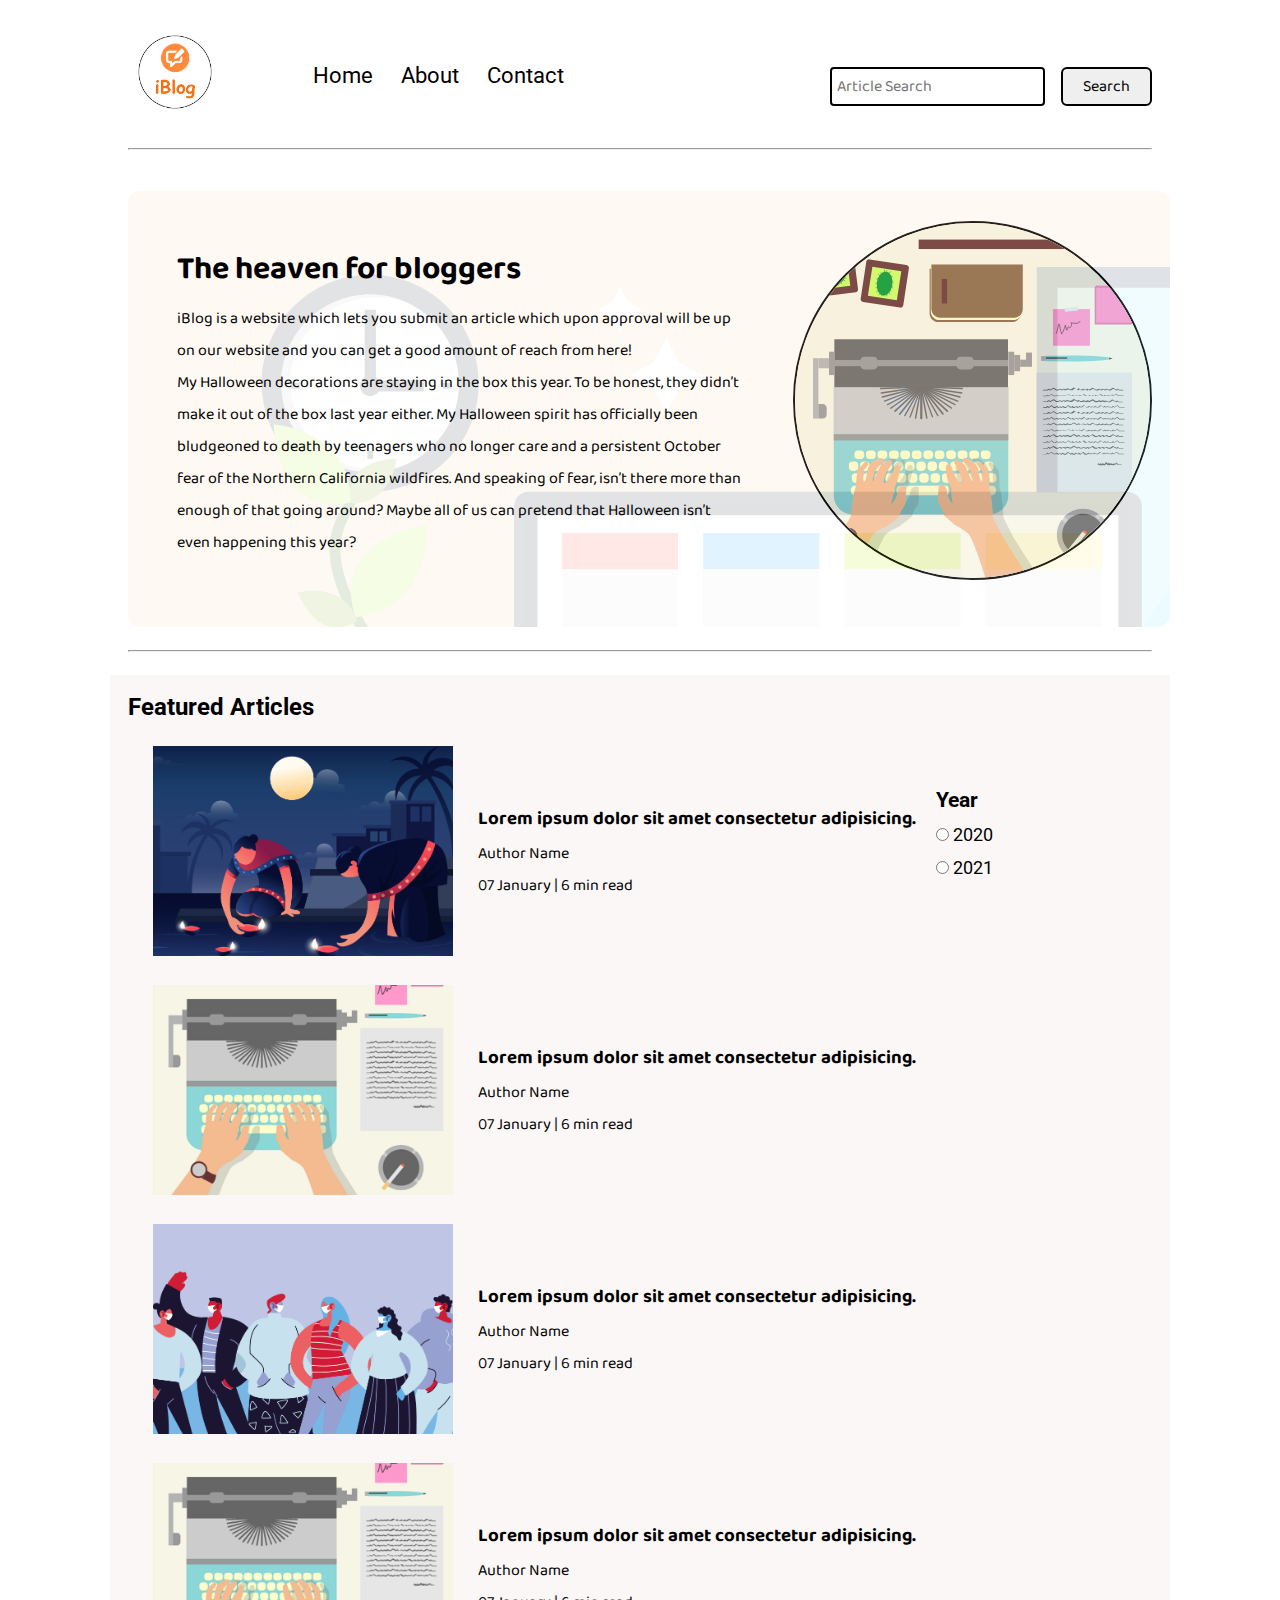
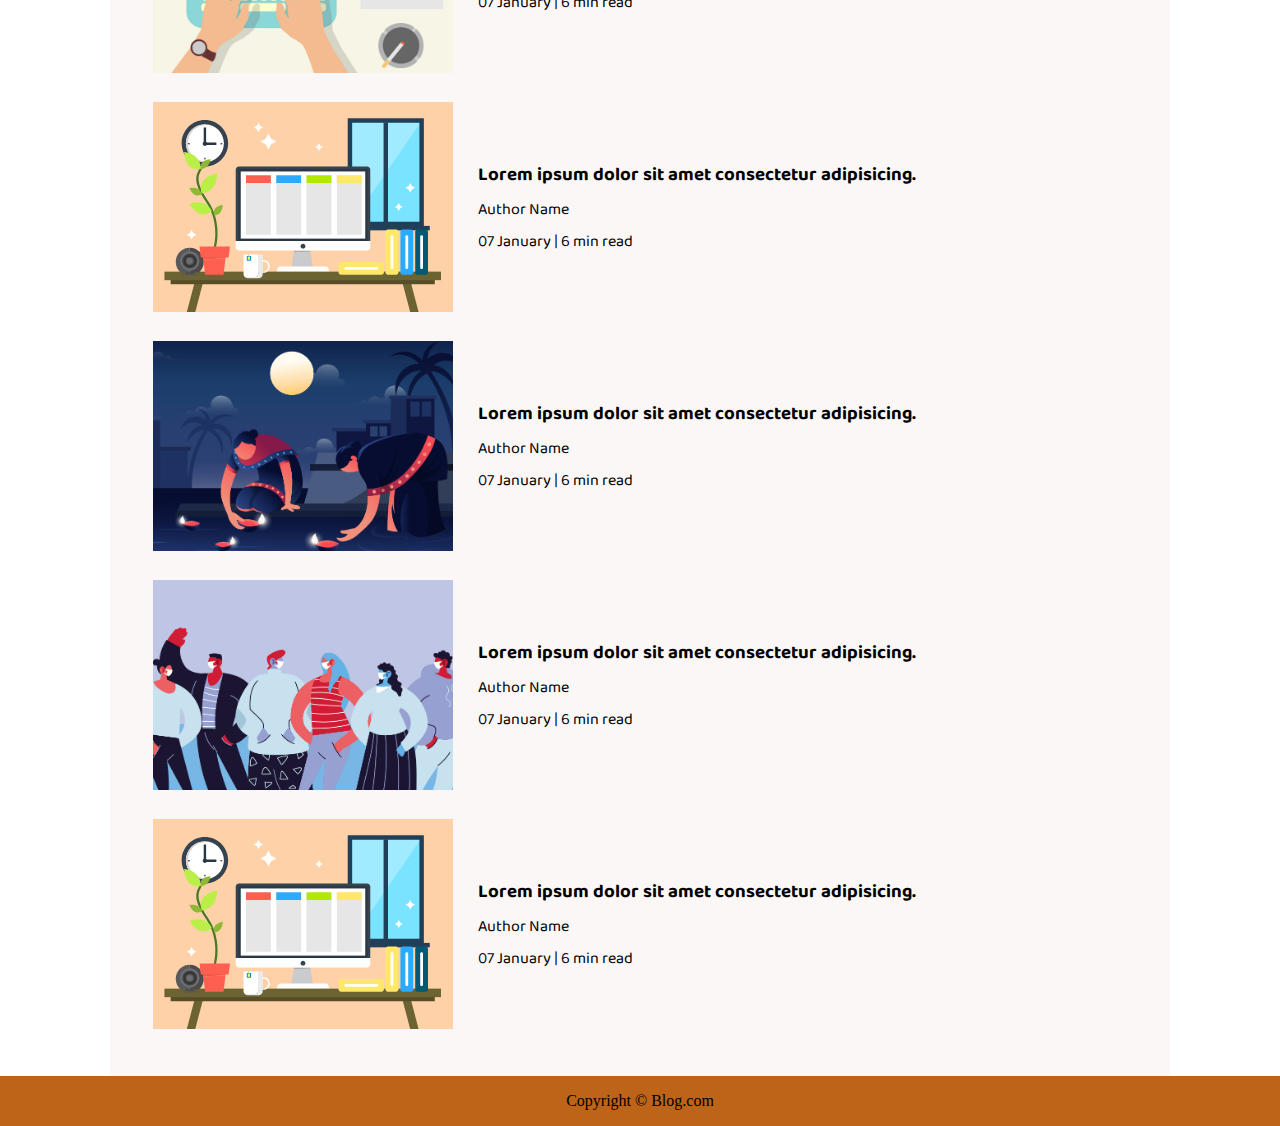
<file: index.html>
<!DOCTYPE html>
<html lang="en">

<head>
    <meta charset="UTF-8">
    <meta name="viewport" content="width=device-width, initial-scale=1.0">
    <link rel="stylesheet" href="css/utils.css">
    <link rel="stylesheet" href="css/style.css">
    <link rel="stylesheet" href="css/mobile.css">
    <title>Blog</title>
</head>

<body>
    <nav class="navigation max-width-1 m-auto">
        <div class="nav-left">
            <a href="/">
                <span><img src="img/logo.png" width="94px" alt=""></span>
            </a>
            <ul>
                <li><a href="/">Home</a></li>
                <li><a href="#">About</a></li>
                <li><a href="/contact.html">Contact</a></li>
            </ul>
        </div>
        <div class="nav-right">
            <form action="/search.html" method="get">
                <input class="form-input" type="text" name="query" placeholder="Article Search">
                <button class="btn">Search</button>
            </form>

        </div>

    </nav>
    <div class="max-width-1 m-auto">
        <hr>
    </div>
    <div class="m-auto content max-width-1 my-2">
        <div class="content-left">
            <h1>The heaven for bloggers</h1>
            <p>iBlog is a website which lets you submit an article which upon approval will be up on our website and you
                can get a good amount of reach from here!</p>
            <p>My Halloween decorations are staying in the box this year. To be honest, they didn’t make it out of the
                box last year either. My Halloween spirit has officially been bludgeoned to death by teenagers who no
                longer care and a persistent October fear of the Northern California wildfires. And speaking of fear,
                isn’t there more than enough of that going around? Maybe all of us can pretend that Halloween isn’t even
                happening this year?</p>
        </div>
        <div class="content-right">
            <img src="img/home.svg" alt="iBlog">
        </div>
    </div>

    <div class="max-width-1 m-auto">
        <hr>
    </div>
    <div class="home-articles max-width-1 m-auto font2">
        <h2>Featured Articles</h2>
        <div class="year-box adjust-year">
            <div>
                <h3>Year </h3>
            </div>
            <div>
                <input type="radio" name="year" id=""> 2020
            </div>
            <div>
                <input type="radio" name="year" id=""> 2021
            </div>
        </div>
        <div class="home-article">
            <div class="home-article-img">
                <img src="img/3.png" alt="article">
            </div>
            <div class="home-article-content font1">
                <a href="/blogpost.html">
                    <h3>Lorem ipsum dolor sit amet consectetur adipisicing.</h3>
                </a>

                <div>Author Name</div>
                <span>07 January | 6 min read</span>
            </div>
        </div>
        <div class="home-article">
            <div class="home-article-img">
                <img src="img/1.png" alt="article">
            </div>
            <div class="home-article-content font1">
                <a href="/blogpost.html">
                    <h3>Lorem ipsum dolor sit amet consectetur adipisicing.</h3>
                </a>

                <div>Author Name</div>
                <span>07 January | 6 min read</span>
            </div>
        </div>
        <div class="home-article">
            <div class="home-article-img">
                <img src="img/2.png" alt="article">
            </div>
            <div class="home-article-content font1">
                <a href="/blogpost.html">
                    <h3>Lorem ipsum dolor sit amet consectetur adipisicing.</h3>
                </a>

                <div>Author Name</div>
                <span>07 January | 6 min read</span>
            </div>
        </div>
        <div class="home-article">
            <div class="home-article-img">
                <img src="img/1.png" alt="article">
            </div>
            <div class="home-article-content font1">
                <a href="/blogpost.html">
                    <h3>Lorem ipsum dolor sit amet consectetur adipisicing.</h3>
                </a>

                <div>Author Name</div>
                <span>07 January | 6 min read</span>
            </div>
        </div>
        <div class="home-article">
            <div class="home-article-img">
                <img src="img/11.svg" alt="article">
            </div>
            <div class="home-article-content font1">
                <a href="/blogpost.html">
                    <h3>Lorem ipsum dolor sit amet consectetur adipisicing.</h3>
                </a>

                <div>Author Name</div>
                <span>07 January | 6 min read</span>
            </div>
        </div>
        <div class="home-article">
            <div class="home-article-img">
                <img src="img/3.png" alt="article">
            </div>
            <div class="home-article-content font1">
                <a href="/blogpost.html">
                    <h3>Lorem ipsum dolor sit amet consectetur adipisicing.</h3>
                </a>

                <div>Author Name</div>
                <span>07 January | 6 min read</span>
            </div>
        </div>
        <div class="home-article">
            <div class="home-article-img">
                <img src="img/2.png" alt="article">
            </div>
            <div class="home-article-content font1">
                <a href="/blogpost.html">
                    <h3>Lorem ipsum dolor sit amet consectetur adipisicing.</h3>
                </a>

                <div>Author Name</div>
                <span>07 January | 6 min read</span>
            </div>
        </div>
        <div class="home-article">
            <div class="home-article-img">
                <img src="img/11.svg" alt="article">
            </div>
            <div class="home-article-content font1">
                <a href="/blogpost.html">
                    <h3>Lorem ipsum dolor sit amet consectetur adipisicing.</h3>
                </a>

                <div>Author Name</div>
                <span>07 January | 6 min read</span>
            </div>
        </div>

    </div>

    <div class="footer">
        <p>Copyright &copy; Blog.com </p>
        
    </div>
</body>

</html>
</file>
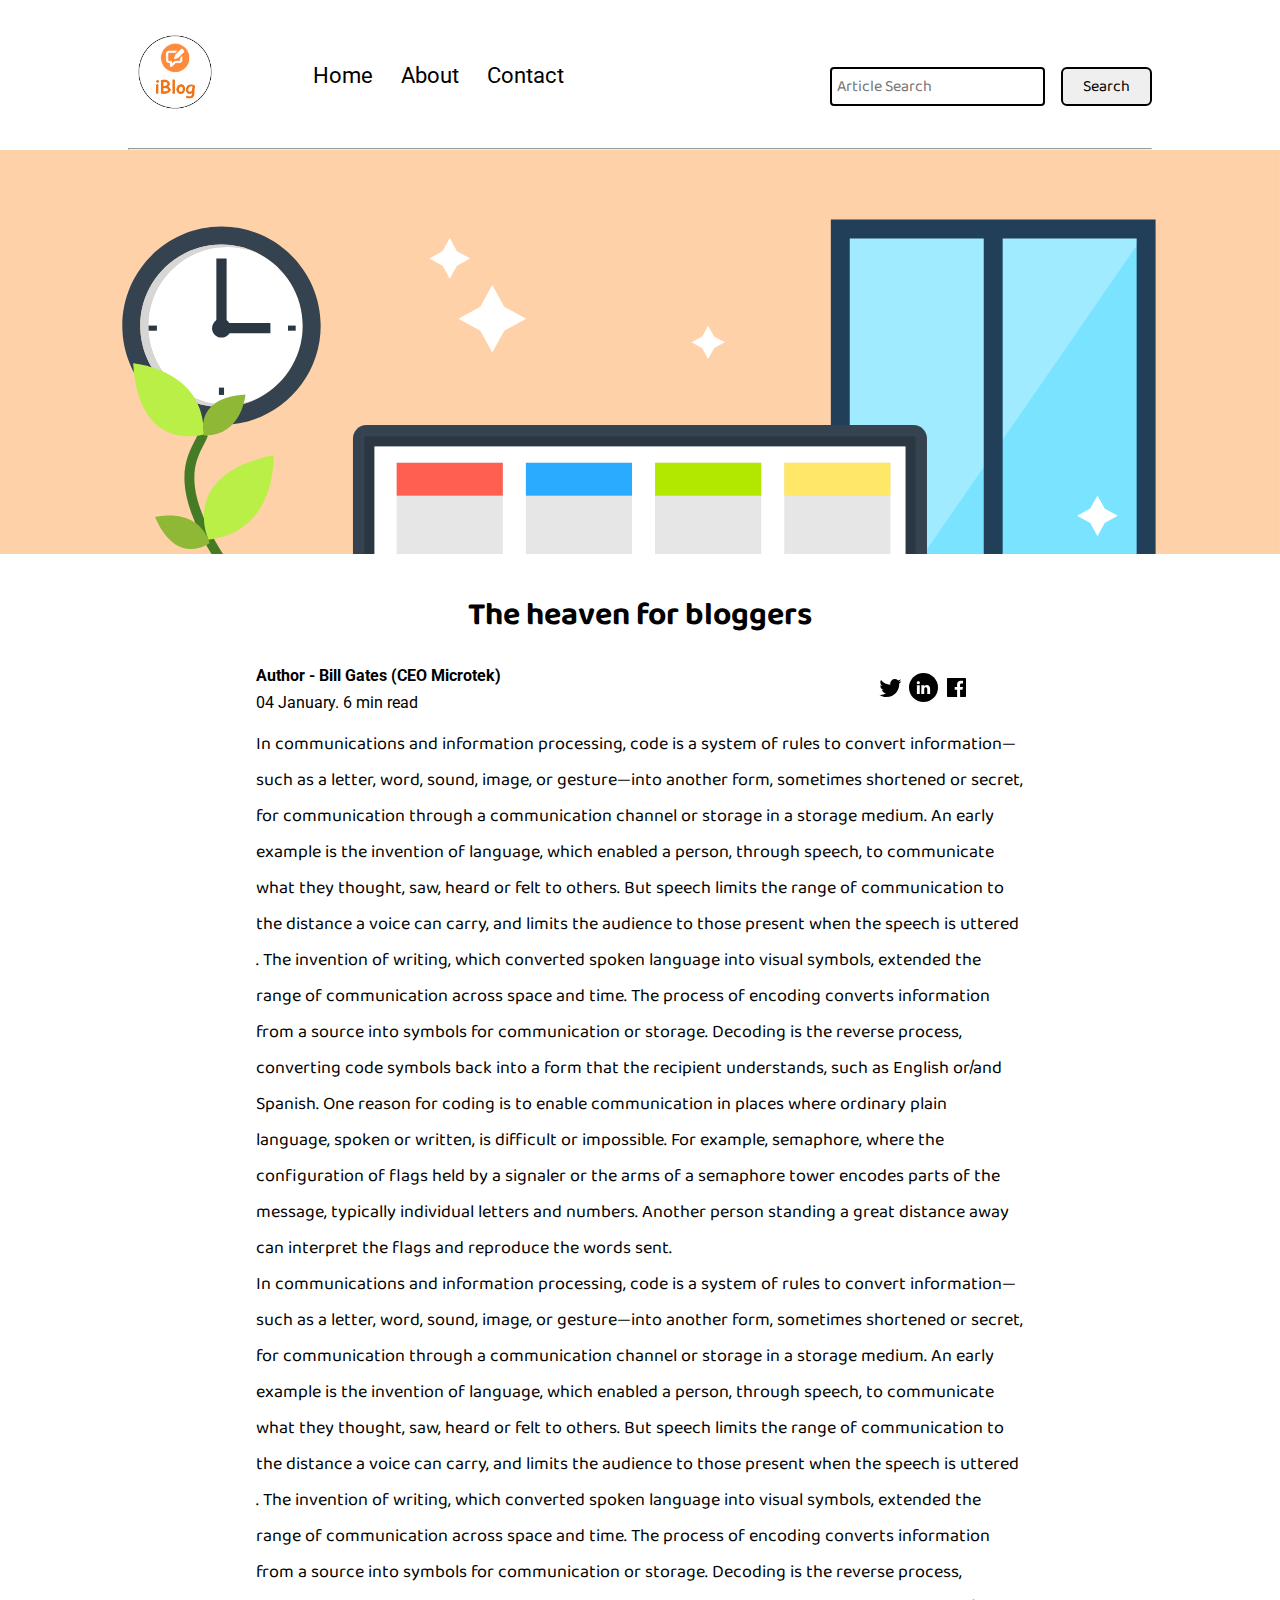
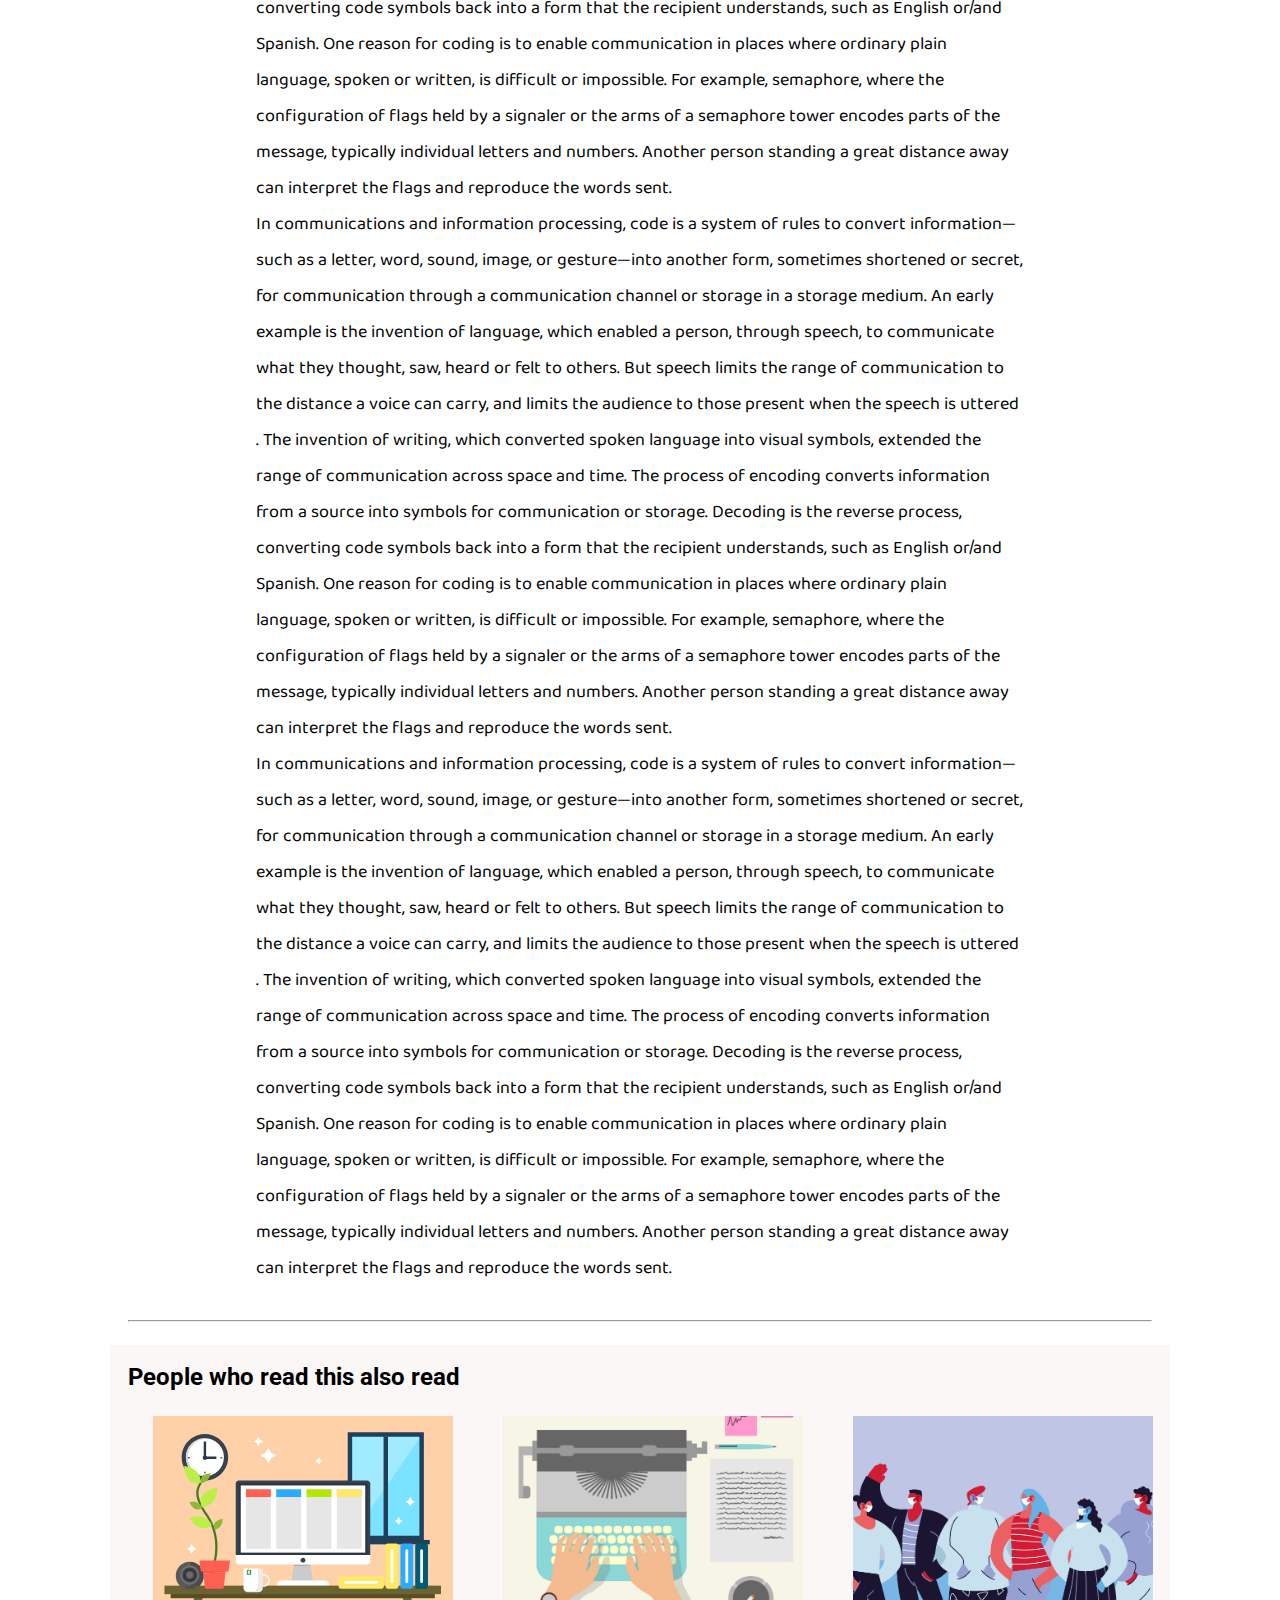
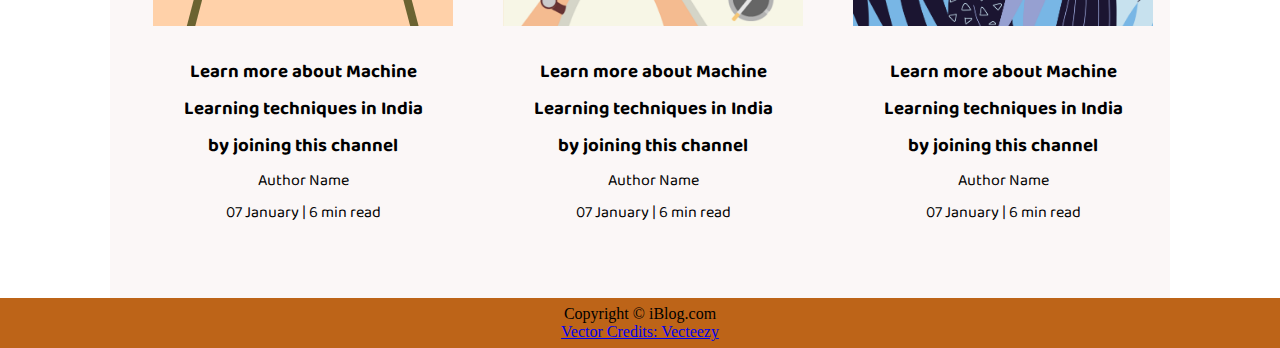
<file: blogpost.html>
<!DOCTYPE html>
<html lang="en">
<head>
    <meta charset="UTF-8">
    <meta name="viewport" content="width=device-width, initial-scale=1.0">
    <link rel="stylesheet" href="css/utils.css">
    <link rel="stylesheet" href="css/style.css">
    <link rel="stylesheet" href="css/blogpost.css">
    <link rel="stylesheet" href="css/mobile.css">
    <title>Blog </title>
</head>
<body>
    <nav class="navigation max-width-1 m-auto">
        <div class="nav-left">
            <a href="/">
                <span><img src="img/logo.png" width="94px" alt=""></span>
            </a>
            <ul>
                <li><a href="/">Home</a></li>
                <li><a href="#">About</a></li>
                <li><a href="/contact.html">Contact</a></li>
            </ul>
        </div>
        <div class="nav-right">
            <form action="/search.html" method="get">
                <input class="form-input" type="text" name="query" placeholder="Article Search">
                <button class="btn">Search</button>
            </form>

        </div>

    </nav>
    <div class="max-width-1 m-auto">
        <hr>
    </div>
    <div class="post-img">
        <img src="img/11.svg" alt="">
    </div>
    <div class="m-auto blog-post-content max-width-2 m-auto my-2">
        <h1 class="font1">The heaven for bloggers</h1>
        <div class="blogpost-meta">
            <div class="author-info">
                <div>
                <b>
                  Author - Bill Gates (CEO Microtek)
                </b>
                </div>
                <div>04 January. 6 min read</div>
            </div>
            <div class="social">
                <svg width="29" height="29" class="hk"><path d="M22.05 7.54a4.47 4.47 0 0 0-3.3-1.46 4.53 4.53 0 0 0-4.53 4.53c0 .35.04.7.08 1.05A12.9 12.9 0 0 1 5 6.89a5.1 5.1 0 0 0-.65 2.26c.03 1.6.83 2.99 2.02 3.79a4.3 4.3 0 0 1-2.02-.57v.08a4.55 4.55 0 0 0 3.63 4.44c-.4.08-.8.13-1.21.16l-.81-.08a4.54 4.54 0 0 0 4.2 3.15 9.56 9.56 0 0 1-5.66 1.94l-1.05-.08c2 1.27 4.38 2.02 6.94 2.02 8.3 0 12.86-6.9 12.84-12.85.02-.24 0-.43 0-.65a8.68 8.68 0 0 0 2.26-2.34c-.82.38-1.7.62-2.6.72a4.37 4.37 0 0 0 1.95-2.51c-.84.53-1.81.9-2.83 1.13z"></path></svg>

                <svg style="background: black;
                border-radius: 21px;" width="29" height="29" viewBox="0 0 29 29" fill="none" class="hk"><path d="M5 6.36C5 5.61 5.63 5 6.4 5h16.2c.77 0 1.4.61 1.4 1.36v16.28c0 .75-.63 1.36-1.4 1.36H6.4c-.77 0-1.4-.6-1.4-1.36V6.36z"></path><path fill-rule="evenodd" clip-rule="evenodd" d="M10.76 20.9v-8.57H7.89v8.58h2.87zm-1.44-9.75c1 0 1.63-.65 1.63-1.48-.02-.84-.62-1.48-1.6-1.48-.99 0-1.63.64-1.63 1.48 0 .83.62 1.48 1.59 1.48h.01zM12.35 20.9h2.87v-4.79c0-.25.02-.5.1-.7.2-.5.67-1.04 1.46-1.04 1.04 0 1.46.8 1.46 1.95v4.59h2.87v-4.92c0-2.64-1.42-3.87-3.3-3.87-1.55 0-2.23.86-2.61 1.45h.02v-1.24h-2.87c.04.8 0 8.58 0 8.58z" fill="#fff"></path></svg>

                <svg width="29" height="29" class="hk"><path d="M23.2 5H5.8a.8.8 0 0 0-.8.8V23.2c0 .44.35.8.8.8h9.3v-7.13h-2.38V13.9h2.38v-2.38c0-2.45 1.55-3.66 3.74-3.66 1.05 0 1.95.08 2.2.11v2.57h-1.5c-1.2 0-1.48.57-1.48 1.4v1.96h2.97l-.6 2.97h-2.37l.05 7.12h5.1a.8.8 0 0 0 .79-.8V5.8a.8.8 0 0 0-.8-.79"></path></svg>

            </div>
        </div>
         <p class="font1">In communications and information processing, code is a system of rules to convert information—such as a letter, word, sound, image, or gesture—into another form, sometimes shortened or secret, for communication through a communication channel or storage in a storage medium. An early example is the invention of language, which enabled a person, through speech, to communicate what they thought, saw, heard or felt to others. But speech limits the range of communication to the distance a voice can carry, and limits the audience to those present when the speech is uttered . The invention of writing, which converted spoken language into visual symbols, extended the range of communication across space and time.

            The process of encoding converts information from a source into symbols for communication or storage. Decoding is the reverse process, converting code symbols back into a form that the recipient understands, such as English or/and Spanish.
            
            One reason for coding is to enable communication in places where ordinary plain language, spoken or written, is difficult or impossible. For example, semaphore, where the configuration of flags held by a signaler or the arms of a semaphore tower encodes parts of the message, typically individual letters and numbers. Another person standing a great distance away can interpret the flags and reproduce the words sent.</p>
         <p class="font1">In communications and information processing, code is a system of rules to convert information—such as a letter, word, sound, image, or gesture—into another form, sometimes shortened or secret, for communication through a communication channel or storage in a storage medium. An early example is the invention of language, which enabled a person, through speech, to communicate what they thought, saw, heard or felt to others. But speech limits the range of communication to the distance a voice can carry, and limits the audience to those present when the speech is uttered . The invention of writing, which converted spoken language into visual symbols, extended the range of communication across space and time.

            The process of encoding converts information from a source into symbols for communication or storage. Decoding is the reverse process, converting code symbols back into a form that the recipient understands, such as English or/and Spanish.
            
            One reason for coding is to enable communication in places where ordinary plain language, spoken or written, is difficult or impossible. For example, semaphore, where the configuration of flags held by a signaler or the arms of a semaphore tower encodes parts of the message, typically individual letters and numbers. Another person standing a great distance away can interpret the flags and reproduce the words sent.</p>
         <p class="font1">In communications and information processing, code is a system of rules to convert information—such as a letter, word, sound, image, or gesture—into another form, sometimes shortened or secret, for communication through a communication channel or storage in a storage medium. An early example is the invention of language, which enabled a person, through speech, to communicate what they thought, saw, heard or felt to others. But speech limits the range of communication to the distance a voice can carry, and limits the audience to those present when the speech is uttered . The invention of writing, which converted spoken language into visual symbols, extended the range of communication across space and time.

            The process of encoding converts information from a source into symbols for communication or storage. Decoding is the reverse process, converting code symbols back into a form that the recipient understands, such as English or/and Spanish.
            
            One reason for coding is to enable communication in places where ordinary plain language, spoken or written, is difficult or impossible. For example, semaphore, where the configuration of flags held by a signaler or the arms of a semaphore tower encodes parts of the message, typically individual letters and numbers. Another person standing a great distance away can interpret the flags and reproduce the words sent.</p>
         <p class="font1">In communications and information processing, code is a system of rules to convert information—such as a letter, word, sound, image, or gesture—into another form, sometimes shortened or secret, for communication through a communication channel or storage in a storage medium. An early example is the invention of language, which enabled a person, through speech, to communicate what they thought, saw, heard or felt to others. But speech limits the range of communication to the distance a voice can carry, and limits the audience to those present when the speech is uttered . The invention of writing, which converted spoken language into visual symbols, extended the range of communication across space and time.

            The process of encoding converts information from a source into symbols for communication or storage. Decoding is the reverse process, converting code symbols back into a form that the recipient understands, such as English or/and Spanish.
            
            One reason for coding is to enable communication in places where ordinary plain language, spoken or written, is difficult or impossible. For example, semaphore, where the configuration of flags held by a signaler or the arms of a semaphore tower encodes parts of the message, typically individual letters and numbers. Another person standing a great distance away can interpret the flags and reproduce the words sent.</p>
    </div>

    <div class="max-width-1 m-auto"><hr></div>
    <div class="home-articles max-width-1 m-auto font2">
        <h2>People who read this also read</h2>
        <div class="row">

       
        <div class="home-article more-post">
            <div class="home-article-img">
                <img src="img/11.svg" alt="article">
            </div>
            <div class="home-article-content font1 center">
                <a href="/blogpost.html"><h3>Learn more about Machine Learning techniques in India by joining this channel</h3></a>
                
                <div>Author Name</div>
                <span>07 January | 6 min read</span>
            </div>
        </div>
        <div class="home-article more-post">
            <div class="home-article-img">
                <img src="img/1.png" alt="article">
            </div>
            <div class="home-article-content font1 center">
                <a href="/blogpost.html"><h3>Learn more about Machine Learning techniques in India by joining this channel</h3></a>
                
                <div>Author Name</div>
                <span>07 January | 6 min read</span>
            </div>
        </div>
        <div class="home-article more-post">
            <div class="home-article-img">
                <img src="img/2.png" alt="article">
            </div>
            <div class="home-article-content font1 center">
                <a href="/blogpost.html"><h3>Learn more about Machine Learning techniques in India by joining this channel</h3></a>
                
                <div>Author Name</div>
                <span>07 January | 6 min read</span>
            </div>
        </div>
        
    </div>
    </div>

    <div class="footer">
        <p>Copyright &copy; iBlog.com </p>
         <a href="https://www.vecteezy.com/free-vector/typewriter">Vector Credits: Vecteezy</a> 
    </div>
</body>
</html>
</file>
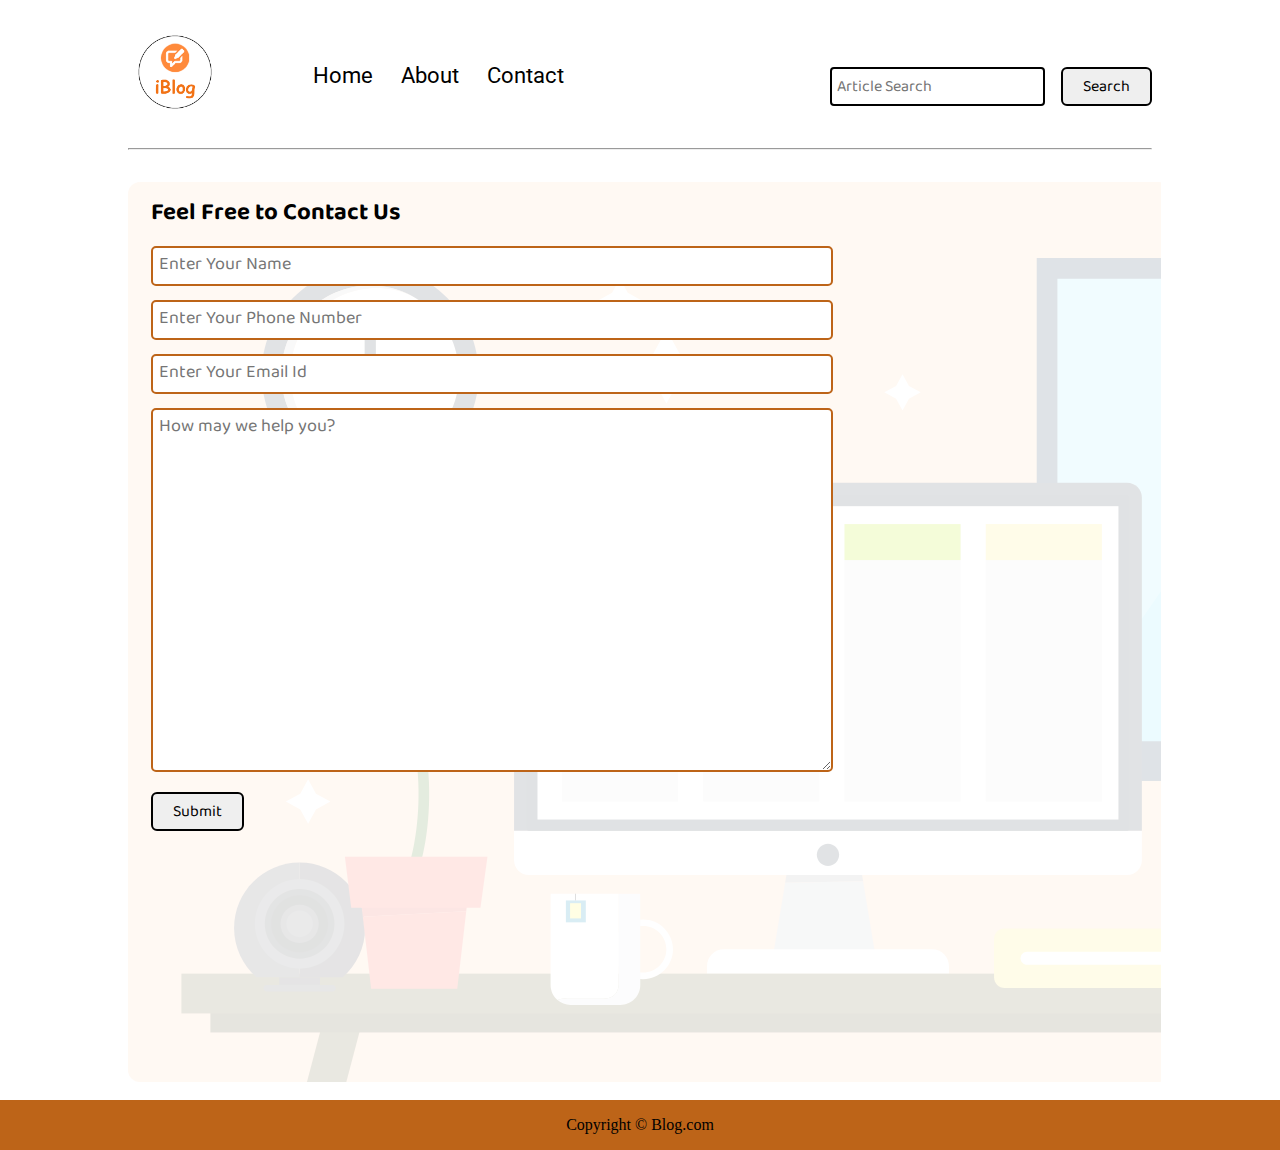
<file: contact.html>
<!DOCTYPE html>
<html lang="en">
<head>
    <meta charset="UTF-8">
    <meta name="viewport" content="width=device-width, initial-scale=1.0">
    <link rel="stylesheet" href="css/utils.css">
    <link rel="stylesheet" href="css/style.css">
    <link rel="stylesheet" href="css/contact.css">
    <link rel="stylesheet" href="css/mobile.css">
    <title>Blog - </title>
</head>
<body>
    <nav class="navigation max-width-1 m-auto">
        <div class="nav-left">
            <a href="/">
                <span><img src="img/logo.png" width="94px" alt=""></span>
            </a>
            <ul>
                <li><a href="/">Home</a></li>
                <li><a href="#">About</a></li>
                <li><a href="/contact.html">Contact</a></li>
            </ul>
        </div>
        <div class="nav-right">
            <form action="/search.html" method="get">
                <input class="form-input" type="text" name="query" placeholder="Article Search">
                <button class="btn">Search</button>
            </form>

        </div>

    </nav>
    <div class="max-width-1 m-auto">
        <hr>
    </div>
    <div class="contact-content font1 max-width-1 m-auto">
        <div class="max-width-1 m-auto mx-1">
            <h2>Feel Free to Contact Us</h2>
            <div class="contact-form">
                <div class="form-box">
                    <input type="text" placeholder="Enter Your Name">
                </div>
                <div class="form-box">
                    <input type="text" placeholder="Enter Your Phone Number">
                </div>
                <div class="form-box">
                    <input type="text" placeholder="Enter Your Email Id">
                </div>
                <div class="form-box">
                    <textarea name="" id="" cols="30" rows="10" placeholder="How may we help you?"></textarea>
                </div>
                <div class="form-box">
                    <button class="btn">Submit</button>
                </div>

            </div>
        </div>

    </div>
 

   

    <div class="footer">
        <p>Copyright &copy; Blog.com </p>
        
    </div>
</body>
</html>
</file>
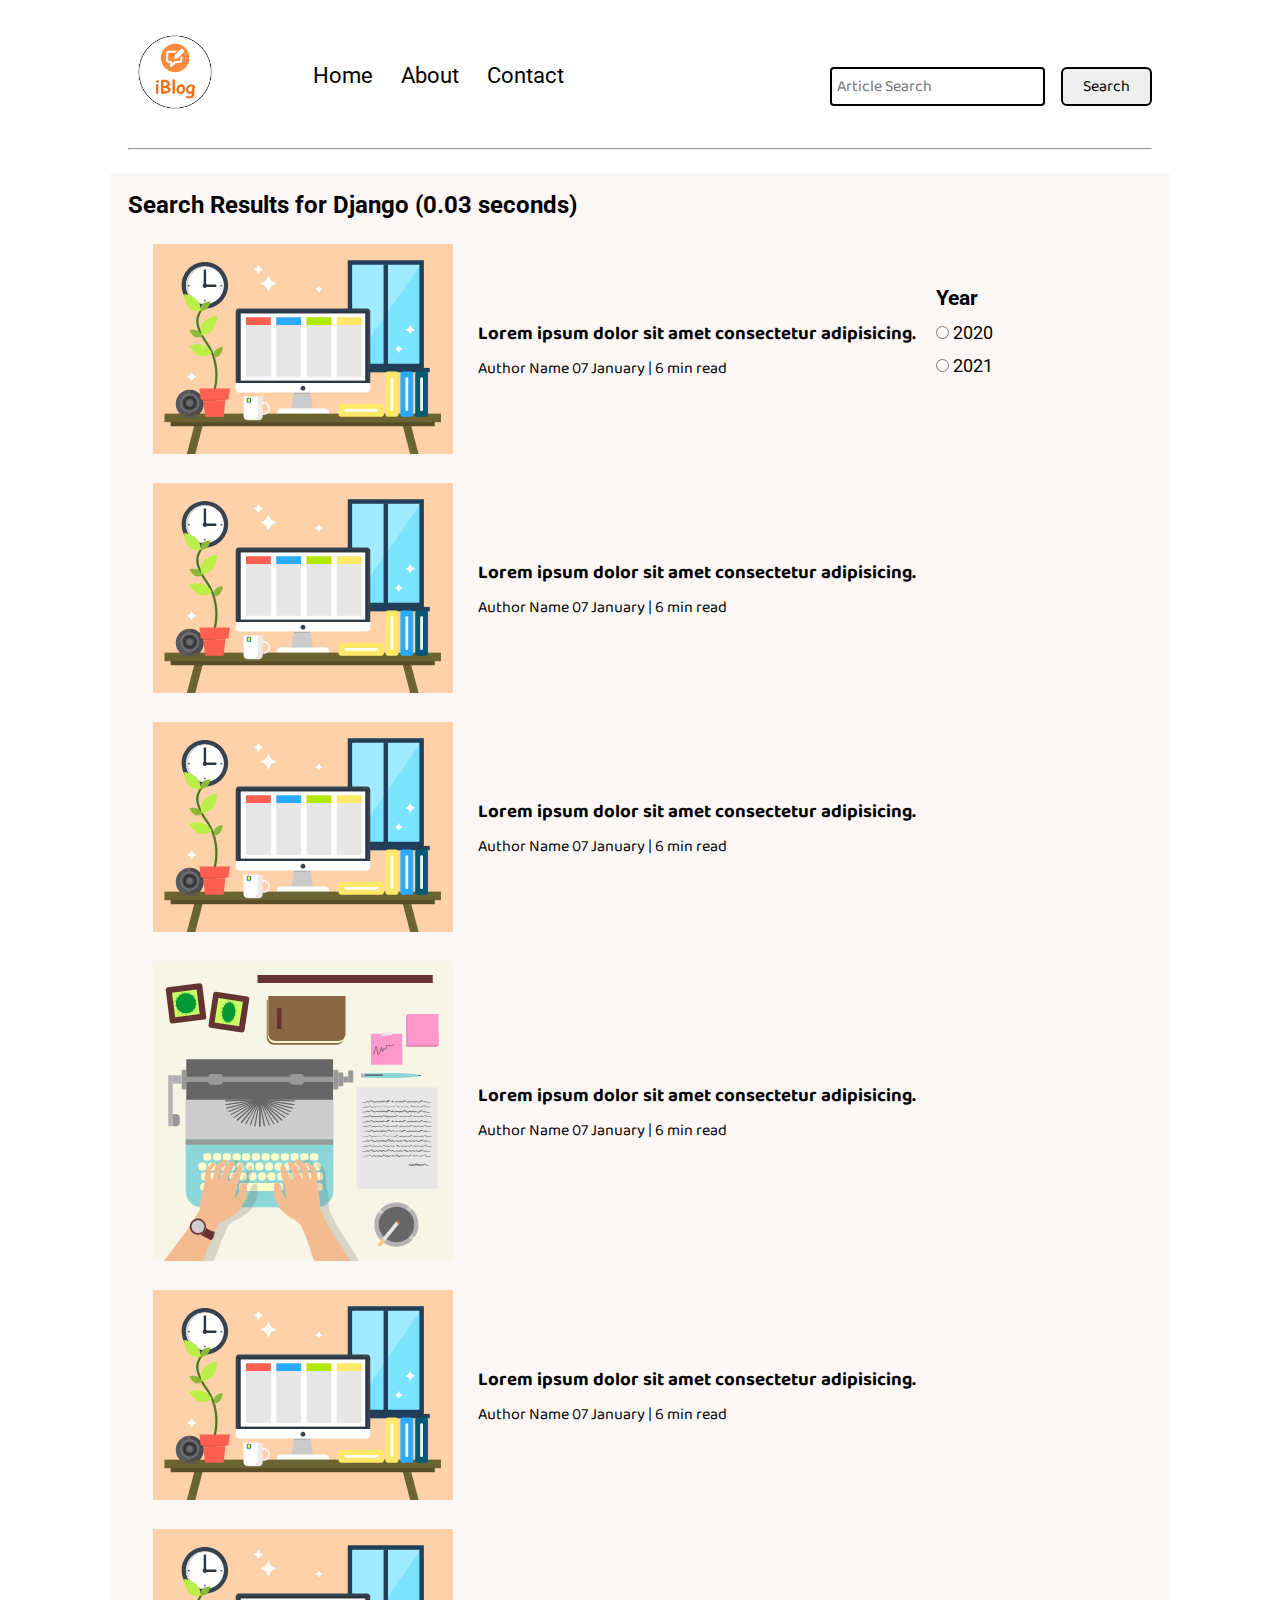
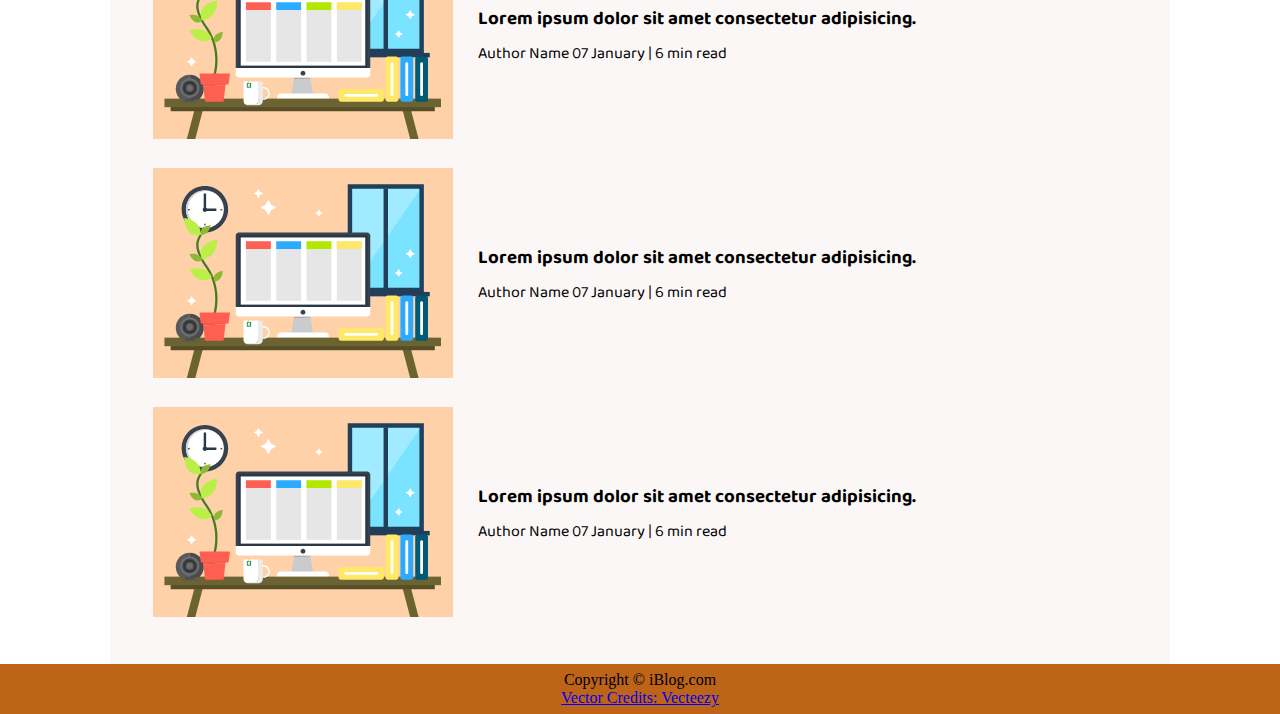
<file: search.html>
<!DOCTYPE html>
<html lang="en">
<head>
    <meta charset="UTF-8">
    <meta name="viewport" content="width=device-width, initial-scale=1.0">
    <link rel="stylesheet" href="css/utils.css">
    <link rel="stylesheet" href="css/style.css">
    <link rel="stylesheet" href="css/mobile.css">
    <title>Blog</title>
</head>
<body>
    <nav class="navigation max-width-1 m-auto">
        <div class="nav-left">
            <a href="/">
                <span><img src="img/logo.png" width="94px" alt=""></span>
            </a>
            <ul>
                <li><a href="/">Home</a></li>
                <li><a href="#">About</a></li>
                <li><a href="/contact.html">Contact</a></li>
            </ul>
        </div>
        <div class="nav-right">
            <form action="/search.html" method="get">
                <input class="form-input" type="text" name="query" placeholder="Article Search">
                <button class="btn">Search</button>
            </form>

        </div>

    </nav>
 

    <div class="max-width-1 m-auto"><hr></div>
    <div class="home-articles max-width-1 m-auto font2">
        
        <h2>Search Results for Django (0.03 seconds)</h2>
        <div class="year-box adjust-year">
            <div>
                <h3>Year </h3>
            </div>
            <div>
                <input type="radio" name="year" id=""> 2020
            </div>
            <div>
                <input type="radio" name="year" id=""> 2021
            </div>
        </div>
        <div class="home-article">
            <div class="home-article-img">
                <img src="img/11.svg" alt="article">
            </div>
            <div class="home-article-content font1">
                <a href="/blogpost.html"><h3>Lorem ipsum dolor sit amet consectetur adipisicing.</h3></a>
                
                <span>Author Name</span>
                <span>07 January | 6 min read</span>
            </div>
        </div>
        <div class="home-article">
            <div class="home-article-img">
                <img src="img/11.svg" alt="article">
            </div>
            <div class="home-article-content font1">
                <a href="/blogpost.html"><h3>Lorem ipsum dolor sit amet consectetur adipisicing.</h3></a>
                
                <span>Author Name</span>
                <span>07 January | 6 min read</span>
            </div>
        </div>
        <div class="home-article">
            <div class="home-article-img">
                <img src="img/11.svg" alt="article">
            </div>
            <div class="home-article-content font1">
                <a href="/blogpost.html"><h3>Lorem ipsum dolor sit amet consectetur adipisicing.</h3></a>
                
                <span>Author Name</span>
                <span>07 January | 6 min read</span>
            </div>
        </div>
        <div class="home-article">
            <div class="home-article-img">
                <img src="img/home.svg" alt="article">
            </div>
            <div class="home-article-content font1">
                <a href="/blogpost.html"><h3>Lorem ipsum dolor sit amet consectetur adipisicing.</h3></a>
                
                <span>Author Name</span>
                <span>07 January | 6 min read</span>
            </div>
        </div>
        <div class="home-article">
            <div class="home-article-img">
                <img src="img/11.svg" alt="article">
            </div>
            <div class="home-article-content font1">
                <a href="/blogpost.html"><h3>Lorem ipsum dolor sit amet consectetur adipisicing.</h3></a>
                
                <span>Author Name</span>
                <span>07 January | 6 min read</span>
            </div>
        </div>
        <div class="home-article">
            <div class="home-article-img">
                <img src="img/11.svg" alt="article">
            </div>
            <div class="home-article-content font1">
                <a href="/blogpost.html"><h3>Lorem ipsum dolor sit amet consectetur adipisicing.</h3></a>
                
                <span>Author Name</span>
                <span>07 January | 6 min read</span>
            </div>
        </div>
        <div class="home-article">
            <div class="home-article-img">
                <img src="img/11.svg" alt="article">
            </div>
            <div class="home-article-content font1">
                <a href="/blogpost.html"><h3>Lorem ipsum dolor sit amet consectetur adipisicing.</h3></a>
                
                <span>Author Name</span>
                <span>07 January | 6 min read</span>
            </div>
        </div>
        <div class="home-article">
            <div class="home-article-img">
                <img src="img/11.svg" alt="article">
            </div>
            <div class="home-article-content font1">
                <a href="/blogpost.html"><h3>Lorem ipsum dolor sit amet consectetur adipisicing.</h3></a>
                
                <span>Author Name</span>
                <span>07 January | 6 min read</span>
            </div>
        </div>
         
    </div>

    <div class="footer">
        <p>Copyright &copy; iBlog.com </p>
         <a href="https://www.vecteezy.com/free-vector/typewriter">Vector Credits: Vecteezy</a> 
    </div>
</body>
</html>
</file>
<file: css/utils.css>
@import url("https://fonts.googleapis.com/css2?family=Roboto&display=swap");
@import url("https://fonts.googleapis.com/css2?family=Baloo+Bhaina+2:wght@500&display=swap");
:root { 
  --main-bg-color: #bd6418;
  --font1: "Baloo Bhaina 2", cursive;
  --font2: "Roboto", sans-serif;
}

.center{
  text-align: center
}

.font1 {
  font-family: var(--font1);
}
.font2 {
  font-family: var(--font2);
}

.max-width-1 {
  max-width: 80vw;
}

.max-width-2 {
  max-width: 60vw;
}

.m-auto {
  margin: auto;
}

.mx-1{
  margin-left: 23px;
  margin-right: 23px;
}

.my-2{
  margin-top: 32px;
  margin-bottom: 32px;
}

.btn {
  padding: 0px 20px;
  padding-top: 3px;
  border: 2px solid black;
  border-radius: 6px;
  font-family: var(--font1);
  font-size: 16px;
  cursor: pointer;
  transition: all 0.3s ease-in-out;
}

.btn:hover {
  color: white;
  background: var(--main-bg-color);
}

.form-input {
  padding: 0px 5px;
  padding-top: 3px;
  font-size: 16px;
  border: 2px solid black;
  border-radius: 4px;
  margin: 0 13px;
  font-family: var(--font1);
}

.form-box input, textarea{
  width: 52vw;
  padding: 0px 6px;
  margin: 7px 0;
  font-size: 18px;
  font-family: var(--font1);
  border: 2px solid var(--main-bg-color);
    border-radius: 5px;
}
</file>
<file: css/style.css>
* {
  margin: 0;
  padding: 0; 
}

.navigation {
  margin-top: 25px;
  font-family: var(--font1);
  /* height: 74px;  */
  display: flex;
  justify-content: space-between;
  align-items: center;
}

.nav-left {
  display: flex;
}

.nav-left span {
  font-size: 35px;
  padding-top: 10px;
}

.nav-left ul {
  display: flex;
  align-items: center;
  margin: 0 77px;
  font-size: 22px;
  padding-bottom: 23px;
}

.nav-left ul li {
  list-style: none;
  margin: 0 14px;
  font-family: var(--font2);
  transition: all 0.3s ease-in-out;
}

.nav-left ul li a {
  text-decoration: none;
  color: black;
}

.nav-left ul li a:hover {
  color: var(--main-bg-color);
  font-weight: bolder;
}

.content {
  height: 100%;
  display: flex;
  margin-top: 32px;
  padding: 9px;
  position: relative;
}

.content::after {
  content: "";
  background-image: url("../img/11.svg");
  position: absolute;
  width: 100%;
  height: inherit;
  opacity: 0.15;
  border-radius: 12px;
}

.content-left {
  font-family: var(--font1);
  display: flex;
  flex-direction: column;
  justify-content: center;
  padding: 49px;
  z-index: 1;
}

.content-right {
  display: flex;
  align-items: center;
  justify-content: center;
}

.content-right img {
  height: 355px;
  border: 2px solid black;
  border-radius: 200px;
}

.home-articles {
  padding: 18px;
  background-color: rgb(248, 239, 239, 0.5);
  margin-top: 23px;
  position: relative;
}

.year-box {
  position: absolute;  
  right: 0px;
  top: 100px;
  width: 234px;
  height: 255px;
  font-size: 18px;
}

.year-box div {
  margin: 12px 0px;
}

.home-article {
  display: flex;
  margin: 25px;
}

.home-article img {
  width: 300px;
}

.home-article-content {
  align-self: center;
  padding: 25px;
}

.home-article-content a {
  text-decoration: none;
  color: black;
}
/* .home-articles{} */
.footer {
  height: 50px;
  background-color: var(--main-bg-color);
  display: flex;
  align-items: center;
  justify-content: center;
  color: rgb(0, 0, 0);
  flex-direction: column;
}
</file>
<file: css/mobile.css>
@media screen and (max-width: 1200px) {
  .navigation {
    flex-direction: column;
    margin-bottom: 23px;
  }

  .nav-left {
    flex-direction: column;
    text-align: center;
  }

  .content-right {
    display: none;
  }

  .home-article {
    flex-direction: column;
  }

  .home-article-img {
    text-align: center;
  }

  .year-box {
    top: 25px;
    left: 60vw;
    font-size: 11px;
    display: flex;
  }

  .year-box div {
    padding: 0 3px;
    margin: 0;
  }

  .home-article img {
    width: 70vw;
  }
  .form-input {
    width: 50%;
  }
  .form-box input,
  textarea {
    width: 66vw;
  }
  .row {
    flex-direction: column;
  }
  .social {
    padding: 0;
  }
  .post-img {
    height: auto;
  }
  .adjust-year {
    position: static;
    height: auto;
    padding: 12px 0px;
    display: flex;
    justify-content: flex-end;
    width: 100%;
  }
}
</file>
<file: css/blogpost.css>
.post-img{
    height: 404px;
    overflow: hidden; 
}
.post-img img{
    width: 100%;
}

.blog-post-content h1{
    text-align: center;
}
.blog-post-content p{
    font-size: 18px; 
}

.row{
    display: flex;
}
.more-post{
    flex-direction: column; 
    align-items: center;
}
.blogpost-meta{ 
    display: flex;
    justify-content: space-between;
}

.author-info{
    margin: 12px 0;
}
.author-info div{
    padding: 4px 0px;
    font-family: var(--font2);
}
.social{
    padding-right: 53px;
    align-self: center;
    cursor: pointer;
}
</file>
<file: css/contact.css>
.contact-content{  
    height: 100vh;
    margin-top: 32px;
    padding: 9px;
    position: relative; 
    overflow: hidden;
  }
  
  .contact-content::after {
    content: "";
    background-image: url("../img/11.svg");
    position: absolute;
    top:0;
    width: 100%;
    height: inherit;
    opacity: 0.15;
    border-radius: 12px;
    z-index: -1;
  }
</file>
